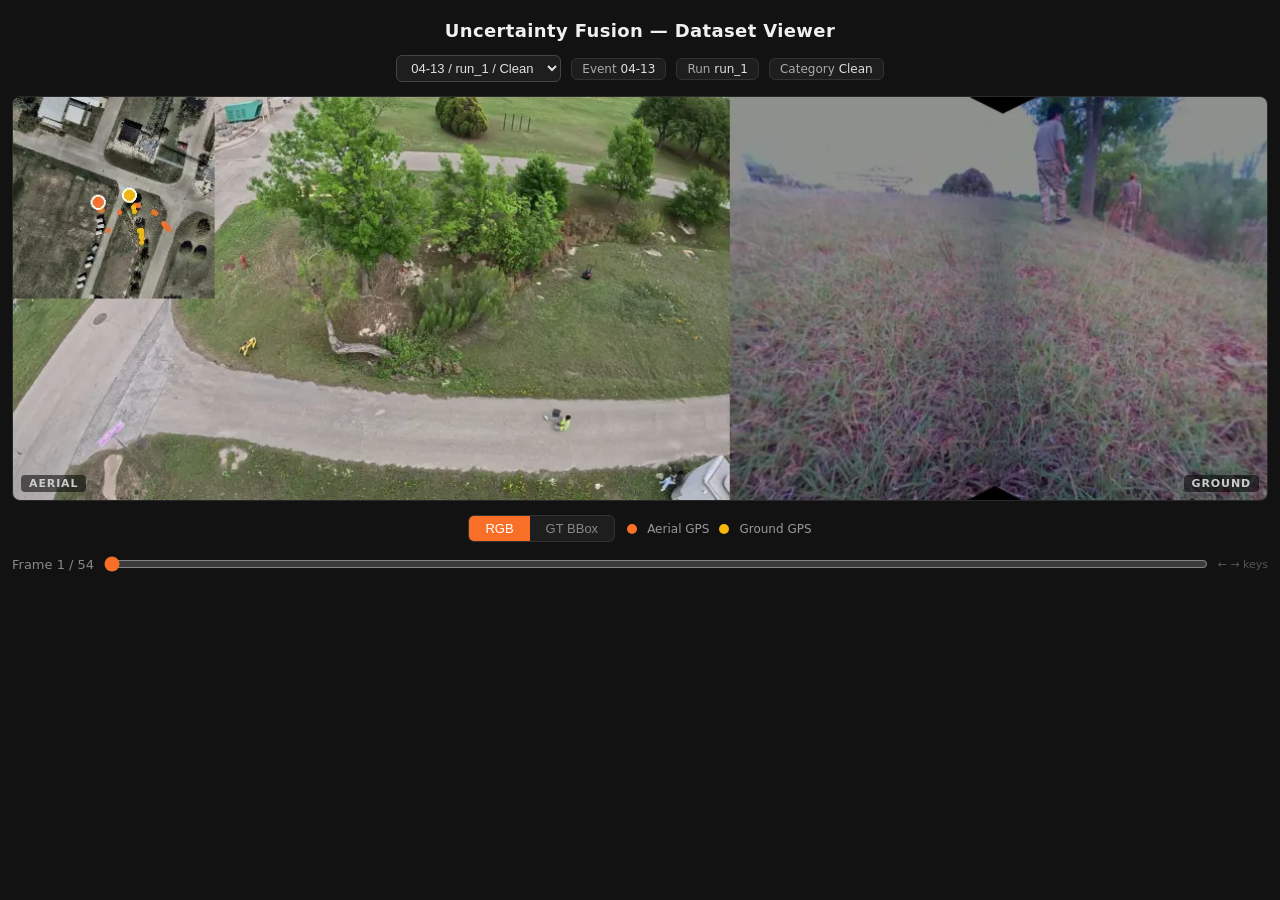
<file: docs/viewer/index.html>
<!DOCTYPE html>
<html lang="en">
<head>
<meta charset="UTF-8">
<meta name="viewport" content="width=device-width, initial-scale=1.0">
<title>Uncertainty Fusion Dataset Viewer</title>
<style>
  *, *::before, *::after { box-sizing: border-box; margin: 0; padding: 0; }

  body {
    background: #121212;
    color: #e0e0e0;
    font-family: system-ui, -apple-system, sans-serif;
    font-size: 14px;
    min-height: 100vh;
    display: flex;
    flex-direction: column;
    align-items: center;
    padding: 20px 12px;
    gap: 14px;
  }

  h1 {
    font-size: 18px;
    font-weight: 600;
    letter-spacing: 0.02em;
    color: #f0f0f0;
  }

  #info-bar {
    display: flex;
    align-items: center;
    gap: 10px;
    flex-wrap: wrap;
    justify-content: center;
  }
  .badge {
    background: #1e1e1e;
    border: 1px solid #333;
    border-radius: 6px;
    padding: 3px 10px;
    font-size: 12px;
    color: #aaa;
  }
  .badge span { color: #e0e0e0; font-weight: 500; }

  #run-select {
    background: #1e1e1e;
    border: 1px solid #444;
    border-radius: 6px;
    color: #e0e0e0;
    font-size: 13px;
    padding: 4px 10px;
    cursor: pointer;
    outline: none;
  }
  #run-select:focus { border-color: #f87027; }

  #composite-wrap {
    position: relative;
    width: 100%;
    max-width: 1440px;
    background: #141414;
    border-radius: 8px;
    overflow: hidden;
    border: 1px solid #2a2a2a;
  }
  #composite-img {
    display: block;
    width: 100%;
    height: auto;
    min-height: 80px;
    transition: opacity 0.1s ease;
  }
  #composite-img.loading { opacity: 0.4; }

  #panel-labels {
    position: absolute;
    top: 0;
    left: 0;
    width: 100%;
    height: 100%;
    pointer-events: none;
  }
  .panel-label {
    position: absolute;
    bottom: 8px;
    font-size: 11px;
    font-weight: 600;
    letter-spacing: 0.08em;
    text-transform: uppercase;
    background: rgba(0,0,0,0.55);
    color: #ccc;
    padding: 2px 8px;
    border-radius: 4px;
  }

  #controls {
    display: flex;
    align-items: center;
    gap: 12px;
    flex-wrap: wrap;
    justify-content: center;
    width: 100%;
    max-width: 1440px;
  }

  .toggle-group {
    display: flex;
    background: #1e1e1e;
    border: 1px solid #333;
    border-radius: 6px;
    overflow: hidden;
  }
  .toggle-btn {
    padding: 5px 16px;
    border: none;
    background: transparent;
    color: #888;
    cursor: pointer;
    font-size: 13px;
    font-weight: 500;
    transition: background 0.15s, color 0.15s;
  }
  .toggle-btn.active { background: #f87027; color: #fff; }
  .toggle-btn:hover:not(.active):not(:disabled) { background: #2a2a2a; color: #ddd; }
  .toggle-btn:disabled { opacity: 0.35; cursor: default; }

  .legend {
    display: flex;
    gap: 10px;
    align-items: center;
    font-size: 12px;
    color: #999;
  }
  .dot {
    display: inline-block;
    width: 10px; height: 10px;
    border-radius: 50%;
    flex-shrink: 0;
  }

  #slider-wrap {
    width: 100%;
    max-width: 1440px;
    display: flex;
    align-items: center;
    gap: 10px;
  }
  #frame-label {
    white-space: nowrap;
    font-size: 13px;
    color: #888;
    min-width: 80px;
    text-align: right;
  }
  #slider { flex: 1; accent-color: #f87027; cursor: pointer; }
  #key-hint { font-size: 11px; color: #555; white-space: nowrap; }
</style>
</head>
<body>

<h1>Uncertainty Fusion — Dataset Viewer</h1>

<div id="info-bar">
  <select id="run-select"></select>
  <div class="badge">Event <span id="b-event">–</span></div>
  <div class="badge">Run <span id="b-run">–</span></div>
  <div class="badge">Category <span id="b-category">–</span></div>
</div>

<div id="composite-wrap">
  <img id="composite-img" src="" alt="frame" draggable="false">
  <div id="panel-labels">
    <span class="panel-label" id="label-aerial" style="left:8px">Aerial</span>
    <span class="panel-label" id="label-ground" style="right:8px">Ground</span>
  </div>
</div>

<div id="controls">
  <div class="toggle-group">
    <button class="toggle-btn active" id="btn-rgb" onclick="setModality('rgb')">RGB</button>
    <button class="toggle-btn"        id="btn-gt"  onclick="setModality('gt')">GT BBox</button>
  </div>
  <div class="legend">
    <span class="dot" style="background:#f87027"></span> Aerial GPS
    <span class="dot" style="background:#f6b60c"></span> Ground GPS
  </div>
</div>

<div id="slider-wrap">
  <span id="frame-label">Frame 0 / 0</span>
  <input type="range" id="slider" min="0" max="0" value="0">
  <span id="key-hint">← → keys</span>
</div>

<script>
  let meta       = null;
  let frame      = 0;
  let modality   = 'rgb';
  let currentDir = null;

  const compositeImg = document.getElementById('composite-img');
  const slider       = document.getElementById('slider');
  const frameLabel   = document.getElementById('frame-label');
  const runSelect    = document.getElementById('run-select');

  const _preloaded = new Set();
  function preload(src) {
    if (_preloaded.has(src)) return;
    _preloaded.add(src);
    new Image().src = src;
  }

  function frameSrc(mod, idx) {
    return `frames/${currentDir}/${mod}_${String(idx).padStart(4, '0')}.webp`;
  }

  function maxFrames() {
    if (!meta) return 0;
    return modality === 'gt' ? meta.n_gt_frames : meta.n_frames;
  }

  function render() {
    const n   = maxFrames();
    const idx = Math.max(0, Math.min(frame, n - 1));
    frameLabel.textContent = `Frame ${idx + 1} / ${n}`;

    compositeImg.classList.add('loading');
    const tmp = new Image();
    tmp.onload = () => { compositeImg.src = tmp.src; compositeImg.classList.remove('loading'); };
    tmp.src = frameSrc(modality, idx);

    for (let d = 1; d <= 3; d++) {
      if (idx + d < n) preload(frameSrc(modality, idx + d));
      if (idx - d >= 0) preload(frameSrc(modality, idx - d));
    }
  }

  function setModality(mod) {
    modality = mod;
    document.getElementById('btn-rgb').classList.toggle('active', mod === 'rgb');
    document.getElementById('btn-gt').classList.toggle('active',  mod === 'gt');
    frame = Math.min(frame, maxFrames() - 1);
    slider.max   = maxFrames() - 1;
    slider.value = frame;
    render();
  }

  function loadRun(dir) {
    currentDir = dir;
    frame      = 0;
    modality   = 'rgb';
    document.getElementById('btn-rgb').classList.add('active');
    document.getElementById('btn-gt').classList.remove('active');

    fetch(`frames/${dir}/metadata.json`)
      .then(r => r.json())
      .then(m => {
        meta = m;
        document.getElementById('b-event').textContent    = m.event;
        document.getElementById('b-run').textContent      = m.run;
        document.getElementById('b-category').textContent = m.category;

        const gtBtn = document.getElementById('btn-gt');
        gtBtn.disabled = m.n_gt_frames === 0;

        slider.max   = m.n_frames - 1;
        slider.value = 0;
        render();
      });
  }

  slider.addEventListener('input', () => { frame = +slider.value; render(); });

  runSelect.addEventListener('change', () => loadRun(runSelect.value));

  document.addEventListener('keydown', e => {
    const n = maxFrames();
    if (e.key === 'ArrowRight' && frame < n - 1) { frame++; slider.value = frame; render(); }
    if (e.key === 'ArrowLeft'  && frame > 0)      { frame--; slider.value = frame; render(); }
  });

  fetch('frames/runs.json')
    .then(r => r.json())
    .then(runs => {
      runs.forEach(r => {
        const opt = document.createElement('option');
        opt.value       = r.dir;
        opt.textContent = r.label;
        runSelect.appendChild(opt);
      });
      if (runs.length > 0) loadRun(runs[0].dir);
    })
    .catch(() => {
      compositeImg.alt = 'Could not load frames/runs.json — run export_static_viewer.py first.';
    });
</script>
</body>
</html>
</file>
